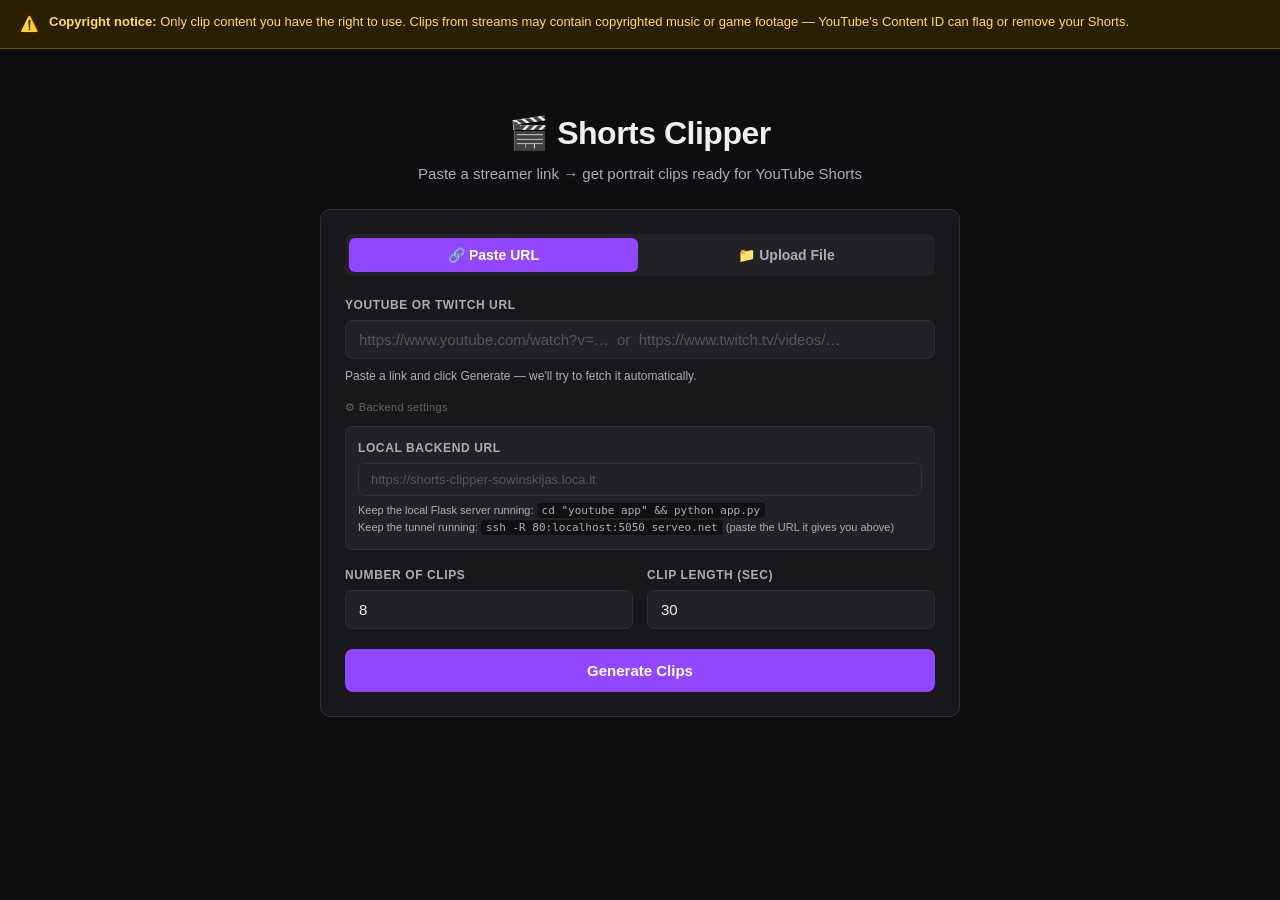
<file: index.html>
<!DOCTYPE html>
<html lang="en">
<head>
<meta charset="UTF-8"/>
<meta name="viewport" content="width=device-width,initial-scale=1.0"/>
<title>🎬 Shorts Clipper</title>
<style>
*,*::before,*::after{box-sizing:border-box;margin:0;padding:0}
:root{
  --bg:#0e0e10;--surface:#18181b;--surface2:#222226;--border:#2f2f35;
  --accent:#9147ff;--accent-hover:#772ce8;--text:#efeff1;--muted:#adadb8;
  --success:#00b87a;--error:#ff4444;--r:10px;
}
/* url helper */
.url-helper{background:#0d2010;border:1px solid #1a4a28;border-radius:8px;padding:14px 16px;font-size:13px;line-height:1.8;color:var(--muted);margin-top:12px}
.url-helper strong{color:var(--text)}
.btn-cobalt{display:inline-block;margin-top:10px;padding:8px 16px;background:var(--accent);color:#fff;border-radius:6px;font-size:13px;font-weight:600;text-decoration:none;transition:background .15s}
.btn-cobalt:hover{background:var(--accent-hover)}
/* tabs */
.tabs{display:flex;gap:4px;margin-bottom:20px;background:var(--surface2);border-radius:8px;padding:4px}
.tab-btn{flex:1;padding:9px;border:none;border-radius:6px;background:transparent;color:var(--muted);font-size:14px;font-weight:600;cursor:pointer;transition:background .15s,color .15s}
.tab-btn.active{background:var(--accent);color:#fff}
.tab-panel{display:none}.tab-panel.active{display:block}
/* url input */
.url-input{width:100%;background:var(--surface2);border:1px solid var(--border);border-radius:7px;color:var(--text);font-size:15px;padding:12px 14px;outline:none;transition:border-color .15s}
.url-input:focus{border-color:var(--accent)}
.url-input::placeholder{color:#555}
body{font-family:-apple-system,BlinkMacSystemFont,'Segoe UI',Roboto,sans-serif;background:var(--bg);color:var(--text);min-height:100vh;font-size:15px;line-height:1.5}
.disclaimer{display:flex;align-items:flex-start;gap:10px;background:#2a2000;border-bottom:1px solid #6b5000;color:#ffd966;padding:12px 20px;font-size:13px}
.disc-icon{flex-shrink:0;font-size:15px;margin-top:1px}
main{max-width:680px;margin:0 auto;padding:40px 20px 80px;display:flex;flex-direction:column;gap:20px}
.hero{text-align:center;padding:20px 0 4px}
.hero h1{font-size:2rem;font-weight:800;letter-spacing:-.5px}
.hero .sub{color:var(--muted);margin-top:6px}
.card{background:var(--surface);border:1px solid var(--border);border-radius:var(--r);padding:24px}
.hidden{display:none!important}
/* Drop zone */
.drop-zone{border:2px dashed var(--border);border-radius:8px;padding:40px 20px;text-align:center;cursor:pointer;transition:border-color .15s,background .15s}
.drop-zone:hover,.drop-zone.drag-over{border-color:var(--accent);background:#1a1020}
.drop-icon{font-size:2.5rem;margin-bottom:12px}
.drop-zone p{color:var(--muted);font-size:14px;margin-top:4px}
.btn-upload{display:inline-block;margin-top:14px;padding:8px 20px;background:var(--surface2);border:1px solid var(--border);border-radius:6px;color:var(--text);font-size:14px;cursor:pointer;transition:border-color .15s}
.btn-upload:hover{border-color:var(--accent)}
.file-selected{display:flex;align-items:center;gap:10px;padding:12px;background:var(--surface2);border-radius:7px;font-size:13px}
.file-selected .fname{font-weight:600;overflow:hidden;text-overflow:ellipsis;white-space:nowrap;max-width:300px}
.file-selected .fsize{color:var(--muted);flex-shrink:0}
.file-selected .fclear{margin-left:auto;background:none;border:none;color:var(--muted);cursor:pointer;font-size:18px;line-height:1;padding:0 4px}
.file-selected .fclear:hover{color:var(--error)}
/* Form fields */
.row{display:grid;grid-template-columns:1fr 1fr;gap:14px;margin-top:16px}
.field{display:flex;flex-direction:column;gap:6px}
.field label{font-size:12px;font-weight:700;color:var(--muted);text-transform:uppercase;letter-spacing:.05em}
.field input{background:var(--surface2);border:1px solid var(--border);border-radius:7px;color:var(--text);font-size:15px;padding:10px 13px;outline:none;transition:border-color .15s;width:100%}
.field input:focus{border-color:var(--accent)}
.muted{color:var(--muted)}
/* Buttons */
#process-btn{margin-top:20px;width:100%;padding:13px;background:var(--accent);color:#fff;border:none;border-radius:8px;font-size:15px;font-weight:700;cursor:pointer;transition:background .15s,opacity .15s}
#process-btn:hover:not(:disabled){background:var(--accent-hover)}
#process-btn:disabled{opacity:.45;cursor:not-allowed}
.btn-secondary{width:100%;padding:11px;background:transparent;color:var(--muted);border:1px solid var(--border);border-radius:8px;font-size:14px;cursor:pointer;transition:border-color .15s,color .15s;margin-top:10px}
.btn-secondary:hover{border-color:var(--accent);color:var(--text)}
.btn-dl-all{width:100%;padding:12px;background:var(--surface2);color:var(--text);border:1px solid var(--accent);border-radius:8px;font-size:14px;font-weight:600;cursor:pointer;transition:background .15s;margin-top:0}
.btn-dl-all:hover{background:#2a1a4e}
/* Progress */
.progress-header{display:flex;align-items:center;gap:10px;margin-bottom:14px;flex-wrap:wrap}
.badge{display:inline-block;padding:2px 9px;border-radius:999px;font-size:11px;font-weight:700;background:var(--surface2);color:var(--muted);text-transform:uppercase;letter-spacing:.06em}
.badge.active{background:#2a1a4e;color:var(--accent)}
.badge.success{background:#0d2e1f;color:var(--success)}
#progress-status{font-size:14px;color:var(--muted)}
.progress-track{height:6px;background:var(--surface2);border-radius:3px;overflow:hidden}
.progress-fill{height:100%;background:var(--accent);border-radius:3px;width:0%;transition:width .3s ease}
.progress-detail{margin-top:10px;font-size:12px;color:var(--muted);font-family:'SF Mono','Fira Code',monospace;min-height:16px;overflow:hidden;text-overflow:ellipsis;white-space:nowrap}
/* Error */
.error-card{border-color:#4a1a1a;background:#1e0f0f;display:flex;align-items:flex-start;gap:14px}
.error-icon{flex-shrink:0;width:32px;height:32px;border-radius:50%;background:var(--error);color:#fff;display:flex;align-items:center;justify-content:center;font-weight:700;font-size:14px}
.error-card p{color:var(--muted);margin-top:4px;font-size:14px}
/* Results */
.results-header{display:flex;align-items:center;justify-content:space-between;margin-bottom:20px}
.results-header h2{font-size:1.1rem;font-weight:700}
.clips-grid{display:grid;grid-template-columns:repeat(auto-fill,minmax(180px,1fr));gap:16px;margin-bottom:16px}
.clip-item{background:var(--surface2);border:1px solid var(--border);border-radius:8px;overflow:hidden}
.clip-item video{width:100%;aspect-ratio:9/16;object-fit:cover;display:block;background:#000}
.clip-info{padding:10px 12px;display:flex;flex-direction:column;gap:8px}
.clip-label{font-size:12px;font-weight:600;color:var(--muted)}
.clip-time{font-size:11px;color:#666;font-family:'SF Mono',monospace}
.clip-dl{display:block;text-align:center;background:var(--accent);color:#fff;text-decoration:none;border-radius:5px;padding:6px;font-size:12px;font-weight:600;transition:background .15s;cursor:pointer;border:none;width:100%}
.clip-dl:hover{background:var(--accent-hover)}
.results-actions{display:flex;flex-direction:column;gap:10px}
/* Note */
.note{background:#141420;border:1px solid #2a2a4a;border-radius:8px;padding:14px 16px;font-size:13px;color:var(--muted);line-height:1.6}
.note strong{color:var(--text)}
@media(max-width:480px){.row{grid-template-columns:1fr}.clips-grid{grid-template-columns:repeat(2,1fr)}}
</style>
</head>
<body>

<div class="disclaimer">
  <span class="disc-icon">⚠️</span>
  <span><strong>Copyright notice:</strong> Only clip content you have the right to use. Clips from streams may contain copyrighted music or game footage — YouTube's Content ID can flag or remove your Shorts.</span>
</div>

<main>
  <div class="hero">
    <h1>🎬 Shorts Clipper</h1>
    <p class="sub">Paste a streamer link → get portrait clips ready for YouTube Shorts</p>
  </div>

  <!-- Input card -->
  <div class="card" id="upload-card">

    <!-- Tabs -->
    <div class="tabs">
      <button class="tab-btn active" id="tab-url">🔗 Paste URL</button>
      <button class="tab-btn"        id="tab-file">📁 Upload File</button>
    </div>

    <!-- URL panel -->
    <div class="tab-panel active" id="panel-url">
      <div class="field">
        <label>YouTube or Twitch URL</label>
        <input class="url-input" id="url-input" type="url"
          placeholder="https://www.youtube.com/watch?v=…  or  https://www.twitch.tv/videos/…"/>
      </div>
      <div id="url-helper" class="url-helper hidden">
        <p>⚠️ <strong>Direct download unavailable</strong> — YouTube blocks automated downloads.</p>
        <p style="margin-top:8px">📥 <strong>Step 1:</strong> Grab the video from <a id="cobalt-link" href="https://cobalt.tools" target="_blank" style="color:var(--accent);font-weight:600">cobalt.tools</a> (free, paste your link there)</p>
        <p>📁 <strong>Step 2:</strong> Come back and use the <button onclick="switchTab('file');this.closest('.url-helper').classList.add('hidden')" style="background:none;border:none;color:var(--accent);font-weight:600;cursor:pointer;font-size:inherit;padding:0">Upload File tab ↑</button> to upload the downloaded video</p>
      </div>
      <p id="url-hint" style="font-size:12px;color:var(--muted);margin-top:8px">
        Paste a link and click Generate — we'll try to fetch it automatically.
      </p>
      <div style="margin-top:10px">
        <button id="adv-toggle" style="background:none;border:none;color:#666;font-size:11px;cursor:pointer;padding:0;letter-spacing:.03em">⚙ Backend settings</button>
        <div id="adv-section" style="margin-top:8px;padding:12px;background:var(--surface2);border-radius:7px;border:1px solid var(--border)">
          <div class="field">
            <label>Local backend URL</label>
            <input type="url" id="backend-url-input" class="url-input" placeholder="https://shorts-clipper-sowinskijas.loca.lt" style="font-size:13px;padding:8px 12px"/>
          </div>
          <div id="backend-status" style="margin-top:6px;font-size:11px;display:none"></div>
          <p style="font-size:11px;color:var(--muted);margin-top:6px;line-height:1.5">
            Keep the local Flask server running: <code style="background:#111;padding:1px 5px;border-radius:3px">cd "youtube app" &amp;&amp; python app.py</code><br>
            Keep the tunnel running: <code style="background:#111;padding:1px 5px;border-radius:3px">ssh -R 80:localhost:5050 serveo.net</code> (paste the URL it gives you above)
          </p>
        </div>
      </div>
    </div>

    <!-- File panel -->
    <div class="tab-panel" id="panel-file">
      <div class="drop-zone" id="drop-zone">
        <div class="drop-icon">🎥</div>
        <p>Drag &amp; drop your video here</p>
        <p>or</p>
        <label class="btn-upload" for="file-input">Choose File</label>
        <input type="file" id="file-input" accept="video/*" hidden/>
      </div>
      <div id="file-selected" class="file-selected hidden">
        <span class="fname" id="fname"></span>
        <span class="fsize" id="fsize"></span>
        <button class="fclear" id="fclear" title="Remove">✕</button>
      </div>
    </div>

    <div class="row">
      <div class="field">
        <label>Number of clips</label>
        <input type="number" id="max-clips" value="8" min="1" max="20"/>
      </div>
      <div class="field">
        <label>Clip length <span class="muted">(sec)</span></label>
        <input type="number" id="clip-duration" value="30" min="10" max="59"/>
      </div>
    </div>

    <button id="process-btn">Generate Clips</button>
  </div>

  <!-- Progress -->
  <div class="card hidden" id="progress-card">
    <div class="progress-header">
      <span class="badge active" id="step-badge">Loading</span>
      <span id="progress-status">Starting…</span>
    </div>
    <div class="progress-track"><div class="progress-fill" id="progress-fill"></div></div>
    <div class="progress-detail" id="progress-detail"></div>
  </div>

  <!-- Error -->
  <div class="card error-card hidden" id="error-card">
    <div class="error-icon">✖</div>
    <div><strong>Something went wrong</strong><p id="error-msg"></p></div>
  </div>

  <!-- Results -->
  <div class="card hidden" id="results-card">
    <div class="results-header">
      <h2>Your Clips</h2>
      <span class="badge success" id="results-summary"></span>
    </div>
    <div class="clips-grid" id="clips-grid"></div>
    <div class="results-actions">
      <button class="btn-dl-all" id="dl-all-btn">Download All Clips</button>
      <button class="btn-secondary" id="start-over-btn">Start Over</button>
    </div>
  </div>
</main>

<script type="module">
const $ = id => document.getElementById(id);
const setStep   = s => { $('step-badge').textContent = s; };
const setStatus = s => { $('progress-status').textContent = s; };
const setDetail = s => { $('progress-detail').textContent = s; };
const setPct    = p => { $('progress-fill').style.width = Math.min(100,p)+'%'; };
const showErr   = msg => {
  $('error-msg').textContent = msg;
  $('error-card').classList.remove('hidden');
  $('progress-card').classList.add('hidden');
};

// ── Tabs ─────────────────────────────────────────────────────────────────────
let activeTab = 'url';
$('tab-url').addEventListener('click',  () => switchTab('url'));
$('tab-file').addEventListener('click', () => switchTab('file'));
function switchTab(t) {
  activeTab = t;
  ['url','file'].forEach(id => {
    $(`tab-${id}`).classList.toggle('active', id===t);
    $(`panel-${id}`).classList.toggle('active', id===t);
  });
}

// ── Backend URL (Advanced section) ───────────────────────────────────────────
// Default tunnel URL — change this if you re-deploy to a new address
const DEFAULT_BACKEND = 'https://ff9badf788ff8fd9-69-14-248-90.serveousercontent.com';

const backendInput = $('backend-url-input');
// Pre-fill with default on first visit
if (!localStorage.getItem('backendURL')) {
  localStorage.setItem('backendURL', DEFAULT_BACKEND);
}
backendInput.value = localStorage.getItem('backendURL');

backendInput.addEventListener('input', () => {
  localStorage.setItem('backendURL', backendInput.value.trim());
  updateBackendStatus();
});
$('adv-toggle').addEventListener('click', () => {
  $('adv-section').classList.toggle('hidden');
  if (!$('adv-section').classList.contains('hidden')) updateBackendStatus();
});

function getBackendURL() {
  return (localStorage.getItem('backendURL') || '').trim().replace(/\/$/, '');
}

// Headers needed to bypass localtunnel's browser interstitial page
const TUNNEL_HEADERS = { 'bypass-tunnel-reminder': 'true' };

async function updateBackendStatus() {
  const url = getBackendURL();
  const statusEl = $('backend-status');
  const hintEl   = $('url-hint');
  if (!url) { statusEl.style.display = 'none'; return false; }
  statusEl.style.display = 'block';
  statusEl.style.color = '#888';
  statusEl.textContent = '⏳ Checking connection…';
  try {
    const res = await fetch(`${url}/`, { method: 'GET', headers: TUNNEL_HEADERS, signal: AbortSignal.timeout(5000) });
    if (res.ok || res.status === 405) {
      statusEl.style.color = 'var(--success)';
      statusEl.textContent = '✓ Backend reachable';
      hintEl.textContent = '✓ Backend ready — paste a YouTube link and click Generate.';
      hintEl.style.color = 'var(--success)';
      return true;
    }
    throw new Error(`HTTP ${res.status}`);
  } catch {
    statusEl.style.color = 'var(--error)';
    statusEl.textContent = '✗ Cannot reach backend — run the local server + tunnel first.';
    hintEl.textContent = 'Paste a link and click Generate — we\'ll try to fetch it automatically.';
    hintEl.style.color = '';
    return false;
  }
}

// On load: always show Advanced section and check backend status
$('adv-section').classList.remove('hidden');
updateBackendStatus();

// ── File handling ─────────────────────────────────────────────────────────────
let selectedFile = null;
function setFile(f) {
  if (!f || !f.type.startsWith('video/')) { alert('Please select a video file.'); return; }
  selectedFile = f;
  $('drop-zone').classList.add('hidden');
  $('file-selected').classList.remove('hidden');
  $('fname').textContent = f.name;
  $('fsize').textContent = (f.size/1024/1024).toFixed(1)+' MB';
}
$('file-input').addEventListener('change', e => setFile(e.target.files[0]));
$('fclear').addEventListener('click', () => {
  selectedFile = null; $('file-input').value = '';
  $('file-selected').classList.add('hidden');
  $('drop-zone').classList.remove('hidden');
});
const dz = $('drop-zone');
dz.addEventListener('dragover',  e => { e.preventDefault(); dz.classList.add('drag-over'); });
dz.addEventListener('dragleave', () => dz.classList.remove('drag-over'));
dz.addEventListener('drop', e => { e.preventDefault(); dz.classList.remove('drag-over'); setFile(e.dataTransfer.files[0]); });
dz.addEventListener('click', () => $('file-input').click());

// ── ffmpeg.wasm ───────────────────────────────────────────────────────────────
let ffmpeg = null;
async function loadFFmpeg() {
  if (ffmpeg) return;
  const { FFmpeg }    = await import('https://unpkg.com/@ffmpeg/ffmpeg@0.12.10/dist/esm/index.js');
  const { toBlobURL } = await import('https://unpkg.com/@ffmpeg/util@0.12.1/dist/esm/index.js');
  ffmpeg = new FFmpeg();
  const base = 'https://unpkg.com/@ffmpeg/core@0.12.6/dist/umd';
  setDetail('Downloading video engine (~30 MB, one-time)…');
  await ffmpeg.load({
    coreURL:  await toBlobURL(`${base}/ffmpeg-core.js`,   'text/javascript'),
    wasmURL:  await toBlobURL(`${base}/ffmpeg-core.wasm`, 'application/wasm'),
  });
}

// ── Backend clip generation via SSE ──────────────────────────────────────────
function generateViaBackend(url, maxClips, clipDuration) {
  const backendURL = getBackendURL();
  return new Promise((resolve, reject) => {
    setStep('Connect'); setStatus('Connecting to backend…'); setDetail(''); setPct(3);

    fetch(`${backendURL}/generate`, {
      method: 'POST',
      headers: { 'Content-Type': 'application/json', ...TUNNEL_HEADERS },
      body: JSON.stringify({ url, max_clips: maxClips, clip_duration: clipDuration })
    })
    .then(res => { if (!res.ok) throw new Error(`Backend error (${res.status})`); return res.json(); })
    .then(data => {
      if (data.error) { reject(new Error(data.error)); return; }
      const jobId = data.job_id;
      setDetail(`Job ${jobId} started`);

      // Use fetch-based SSE so we can include the tunnel bypass header
      const sseRes = await fetch(`${backendURL}/progress/${jobId}`, {
        headers: { 'Accept': 'text/event-stream', ...TUNNEL_HEADERS }
      });
      if (!sseRes.ok) { reject(new Error(`Progress stream error (${sseRes.status})`)); return; }

      const reader = sseRes.body.getReader();
      const dec = new TextDecoder();
      let buf = '';

      const handleMsg = (msg) => {
        if (msg.type === 'ping') return;
        if (msg.type === 'status') {
          const stepMap = { download:'Download', analyze:'Analyze', audio:'Audio', detect:'Detect', clip:'Clip' };
          setStep(stepMap[msg.step] || msg.step || 'Process');
          setStatus(msg.message || '');
        }
        if (msg.type === 'download_progress') {
          setPct(5 + (msg.percent || 0) * 0.35);
          setDetail(msg.message || '');
        }
        if (msg.type === 'info') {
          setDetail(`Duration: ${fmtTime(msg.duration)} · ${msg.width}×${msg.height}`);
          setPct(42);
        }
        if (msg.type === 'progress') {
          setPct(55 + (msg.current / Math.max(msg.total,1)) * 42);
          setStep('Clip'); setStatus(`Clip ${msg.current} of ${msg.total}…`);
        }
        if (msg.type === 'done') {
          const clips = (msg.clips || []).map(c => ({
            url: `${backendURL}/clips/${c.path}`,
            ts: c.timestamp || 0, index: c.index
          }));
          if (!clips.length) { reject(new Error('Backend returned no clips.')); return; }
          resolve(clips);
        }
        if (msg.type === 'error') reject(new Error(msg.message || 'Backend error'));
      };

      (async () => {
        try {
          while (true) {
            const { done, value } = await reader.read();
            if (done) break;
            buf += dec.decode(value, { stream: true });
            const lines = buf.split('\n');
            buf = lines.pop();
            for (const line of lines) {
              if (!line.startsWith('data: ')) continue;
              try { handleMsg(JSON.parse(line.slice(6))); } catch {}
            }
          }
        } catch(e) { reject(new Error('Lost connection to backend — is the tunnel still running?')); }
      })();
    })
    .catch(reject);
  });
}

// ── video download (client-side fallback) ─────────────────────────────────────
function showDownloadHelper(url) {
  $('url-hint').classList.add('hidden');
  $('cobalt-link').href = `https://cobalt.tools/`;
  navigator.clipboard?.writeText(url).catch(()=>{});
  $('url-helper').classList.remove('hidden');
}

async function fetchVideoFromURL(url) {
  setStep('Download'); setStatus('Fetching video…'); setDetail('Connecting…'); setPct(5);

  let jwt = null;
  try {
    const sessRes = await fetch('https://api.cobalt.tools/session', {
      method: 'POST', headers: { 'Accept': 'application/json' }
    });
    if (sessRes.ok) { const s = await sessRes.json(); jwt = s.token || null; }
  } catch {}

  setDetail(jwt ? 'Session ready — fetching link…' : 'Trying download…'); setPct(8);

  try {
    const headers = { 'Content-Type': 'application/json', 'Accept': 'application/json' };
    if (jwt) headers['Authorization'] = `Bearer ${jwt}`;

    const res = await fetch('https://api.cobalt.tools/', {
      method: 'POST', headers,
      body: JSON.stringify({ url, videoQuality: '720', filenameStyle: 'basic', alwaysProxy: true })
    });
    const data = await res.json();

    if (data.status === 'error') {
      const code = data.error?.code || '';
      if (code.includes('auth') || code.includes('jwt') || code.includes('rate')) throw new Error('__HELPER__');
      throw new Error(code);
    }
    if (data.status === 'picker') throw new Error('This URL has multiple videos — paste a direct video link.');

    const videoURL = data.url || data.stream;
    if (!videoURL) throw new Error('No download URL returned.');

    setStatus('Downloading video…'); setDetail(''); setPct(12);
    const dlRes = await fetch(videoURL);
    if (!dlRes.ok) throw new Error(`Download failed (${dlRes.status}).`);

    const total = parseInt(dlRes.headers.get('content-length') || '0');
    const reader = dlRes.body.getReader();
    const chunks = []; let received = 0;
    while (true) {
      const { done, value } = await reader.read();
      if (done) break;
      chunks.push(value); received += value.length;
      if (total) { setPct(12 + (received/total)*28); setDetail(`${(received/1024/1024).toFixed(1)} / ${(total/1024/1024).toFixed(1)} MB`); }
      else { setDetail(`${(received/1024/1024).toFixed(1)} MB…`); }
    }
    const blob = new Blob(chunks, { type: dlRes.headers.get('content-type') || 'video/mp4' });
    return new File([blob], 'video.mp4', { type: blob.type });

  } catch(e) {
    if (e.message !== '__HELPER__' && !e.message?.includes('auth') && !e.message?.includes('jwt')) throw e;
    showDownloadHelper(url);
    throw new Error('__SHOW_HELPER__');
  }
}

// ── Audio analysis ────────────────────────────────────────────────────────────
function findPeaks(arr, minDist, threshold) {
  const peaks = [];
  for (let i=1; i<arr.length-1; i++) {
    if (arr[i]<threshold) continue;
    if (arr[i]<=arr[i-1]||arr[i]<=arr[i+1]) continue;
    if (peaks.length && i-peaks[peaks.length-1]<minDist) { if(arr[i]>arr[peaks[peaks.length-1]])peaks[peaks.length-1]=i; }
    else peaks.push(i);
  }
  return peaks;
}
async function analyzeAudio(file, duration, maxClips, clipDuration) {
  try {
    setStep('Analyze'); setStatus('Analyzing audio for exciting moments…'); setPct(45);
    const ctx = new (window.AudioContext||window.webkitAudioContext)();
    const buf = await ctx.decodeAudioData(await file.arrayBuffer());
    const data = buf.getChannelData(0), sr = buf.sampleRate;
    const winSz=Math.floor(sr*0.5), hopSz=Math.floor(sr*0.25);
    const energies=[], times=[];
    for (let i=0; i<data.length-winSz; i+=hopSz) {
      let s=0; for(let j=0;j<winSz;j++) s+=data[i+j]**2;
      energies.push(Math.sqrt(s/winSz)); times.push(i/sr);
    }
    const k=Math.min(20,Math.floor(energies.length/4)||1);
    const smoothed=energies.map((_,i)=>{const sl=energies.slice(Math.max(0,i-k),Math.min(energies.length,i+k));return sl.reduce((a,b)=>a+b,0)/sl.length;});
    const mean=smoothed.reduce((a,b)=>a+b,0)/smoothed.length;
    const std=Math.sqrt(smoothed.reduce((a,b)=>a+(b-mean)**2,0)/smoothed.length);
    const thresh=mean+0.3*std, minDist=Math.floor(clipDuration/0.25);
    const peaks=findPeaks(smoothed,minDist,thresh).sort((a,b)=>smoothed[b]-smoothed[a]);
    const leadIn=5, used=[];
    for (const p of peaks) {
      let start=Math.max(0,times[p]-leadIn);
      if(start+clipDuration>duration) start=Math.max(0,duration-clipDuration);
      if(!used.some(s=>Math.abs(start-s)<clipDuration*0.75)) used.push(start);
      if(used.length>=maxClips) break;
    }
    return used.length ? used.sort((a,b)=>a-b) : null;
  } catch { return null; }
}
function evenSpacing(duration, maxClips, clipDuration) {
  const step=duration/(maxClips+1);
  return Array.from({length:maxClips},(_,i)=>step*(i+1)).filter(t=>t+clipDuration<=duration);
}

// ── Clip generation (client-side ffmpeg.wasm) ─────────────────────────────────
function getVideoInfo(file) {
  return new Promise((res,rej)=>{
    const v=document.createElement('video'); v.preload='metadata';
    v.src=URL.createObjectURL(file);
    let resolved=false;
    const done=(dur)=>{ if(resolved)return; resolved=true; URL.revokeObjectURL(v.src); res({w:v.videoWidth||1280,h:v.videoHeight||720,dur}); };
    v.onloadedmetadata=()=>{
      if(isFinite(v.duration)&&v.duration>0){ done(v.duration); return; }
      v.currentTime=1e9;
    };
    v.ontimeupdate=()=>{ if(!isFinite(v.duration)||v.duration<=0) return; done(v.duration); };
    v.ondurationchange=()=>{ if(isFinite(v.duration)&&v.duration>0) done(v.duration); };
    v.oncanplay=()=>{ if(isFinite(v.duration)&&v.duration>0) done(v.duration); };
    v.onerror=rej;
    setTimeout(()=>{ if(!resolved){ if(v.duration&&isFinite(v.duration)) done(v.duration); else rej(new Error('Could not read video metadata.')); } },8000);
  });
}
function fmtTime(s){const h=Math.floor(s/3600),m=Math.floor((s%3600)/60),sec=Math.floor(s%60);return h?`${h}:${String(m).padStart(2,'0')}:${String(sec).padStart(2,'0')}`:`${m}:${String(sec).padStart(2,'0')}`;}

async function generateClips(file, timestamps, clipDuration) {
  setStep('Load'); setStatus('Loading video engine…'); setPct(42);
  await loadFFmpeg();
  setDetail('Writing video to memory…'); setPct(48);
  await ffmpeg.writeFile('input.mp4', new Uint8Array(await file.arrayBuffer()));
  const {w, h} = await getVideoInfo(file);
  const tr=9/16; let cropW,cropH,cropX,cropY;
  if(w/h>tr){cropH=h;cropW=Math.floor(h*tr)&~1;cropX=Math.floor((w-cropW)/2);cropY=0;}
  else{cropW=w;cropH=Math.floor(w/tr)&~1;cropX=0;cropY=Math.floor((h-cropH)/2);}
  const clips=[];
  for(let i=0;i<timestamps.length;i++){
    const ts=timestamps[i], out=`clip_${String(i+1).padStart(3,'0')}.mp4`;
    setStep('Clip'); setStatus(`Clip ${i+1} of ${timestamps.length}…`); setDetail(`@ ${fmtTime(ts)}`);
    setPct(55+(i/timestamps.length)*42);
    await ffmpeg.exec(['-ss',String(ts),'-i','input.mp4','-t',String(clipDuration),
      '-vf',`crop=${cropW}:${cropH}:${cropX}:${cropY},scale=1080:1920`,
      '-c:v','libx264','-preset','ultrafast','-crf','26',
      '-c:a','aac','-b:a','128k','-movflags','+faststart','-y',out]);
    const data=await ffmpeg.readFile(out);
    clips.push({blob:new Blob([data.buffer],{type:'video/mp4'}),ts,index:i+1});
    await ffmpeg.deleteFile(out);
  }
  await ffmpeg.deleteFile('input.mp4');
  return clips;
}

async function processFileClips(file, maxClips, clipDuration) {
  const {dur} = await getVideoInfo(file);
  if (!dur) throw new Error('Could not read video duration.');
  setDetail(`Duration: ${fmtTime(dur)}`);

  let timestamps = await analyzeAudio(file, dur, maxClips, clipDuration);
  if (!timestamps) { setDetail('Using even spacing (audio flat)'); timestamps = evenSpacing(dur, maxClips, clipDuration); }
  if (!timestamps.length) throw new Error('Video is too short for the selected clip duration.');
  setStatus(`Found ${timestamps.length} moments to clip`); setPct(53);

  generatedClips = await generateClips(file, timestamps, clipDuration);
  setPct(100); setStatus('Done!');
  setTimeout(showResults, 400);
}

// ── Main ──────────────────────────────────────────────────────────────────────
let generatedClips = [];

$('process-btn').addEventListener('click', async () => {
  const maxClips     = Math.max(1,Math.min(20,+$('max-clips').value||8));
  const clipDuration = Math.max(10,Math.min(59,+$('clip-duration').value||30));

  $('upload-card').classList.add('hidden');
  $('error-card').classList.add('hidden');
  $('results-card').classList.add('hidden');
  $('progress-card').classList.remove('hidden');
  setPct(2); setStep('Start'); setStatus('Starting…'); setDetail('');

  try {
    if (activeTab === 'url') {
      const url = $('url-input').value.trim();
      if (!url) throw new Error('Please paste a YouTube or Twitch URL.');
      const backendURL = getBackendURL();
      if (backendURL) {
        // ── Backend path: server downloads + clips
        generatedClips = await generateViaBackend(url, maxClips, clipDuration);
        setPct(100); setStatus('Done!');
        setTimeout(showResults, 400);
      } else {
        // ── Client-side path: download then ffmpeg.wasm
        const file = await fetchVideoFromURL(url);
        await processFileClips(file, maxClips, clipDuration);
      }
    } else {
      if (!selectedFile) throw new Error('Please select a video file.');
      await processFileClips(selectedFile, maxClips, clipDuration);
    }
  } catch(e) {
    if (e.message !== '__SHOW_HELPER__') showErr(e.message || String(e));
    $('progress-card').classList.add('hidden');
    $('upload-card').classList.remove('hidden');
  }
});

function showResults() {
  $('progress-card').classList.add('hidden');
  $('results-card').classList.remove('hidden');
  $('results-summary').textContent = `${generatedClips.length} clip${generatedClips.length!==1?'s':''}`;
  const grid = $('clips-grid'); grid.innerHTML='';
  generatedClips.forEach(clip => {
    const videoURL = clip.url || URL.createObjectURL(clip.blob);
    const div = document.createElement('div');
    div.className='clip-item';
    div.innerHTML=`<video src="${videoURL}" controls playsinline muted loop preload="metadata"></video>
      <div class="clip-info">
        <span class="clip-label">Clip ${clip.index}</span>
        <span class="clip-time">@ ${fmtTime(clip.ts)}</span>
        <button class="clip-dl" data-idx="${clip.index-1}">Download</button>
      </div>`;
    grid.appendChild(div);
  });
  grid.querySelectorAll('.clip-dl').forEach(btn=>btn.addEventListener('click',()=>{
    const c = generatedClips[+btn.dataset.idx];
    const href = c.url || URL.createObjectURL(c.blob);
    Object.assign(document.createElement('a'),{href, download:`clip_${c.index}.mp4`}).click();
  }));
}

$('dl-all-btn').addEventListener('click', () =>
  generatedClips.forEach((c,i) => setTimeout(() => {
    const href = c.url || URL.createObjectURL(c.blob);
    Object.assign(document.createElement('a'),{href, download:`clip_${c.index}.mp4`}).click();
  }, i*300))
);

$('start-over-btn').addEventListener('click', ()=>{
  generatedClips=[]; selectedFile=null; $('file-input').value='';
  ['results-card','error-card','progress-card'].forEach(id=>$(id).classList.add('hidden'));
  $('file-selected').classList.add('hidden'); $('drop-zone').classList.remove('hidden');
  $('upload-card').classList.remove('hidden'); $('url-input').value=''; setPct(0);
});
</script>
</body>
</html>
</file>
